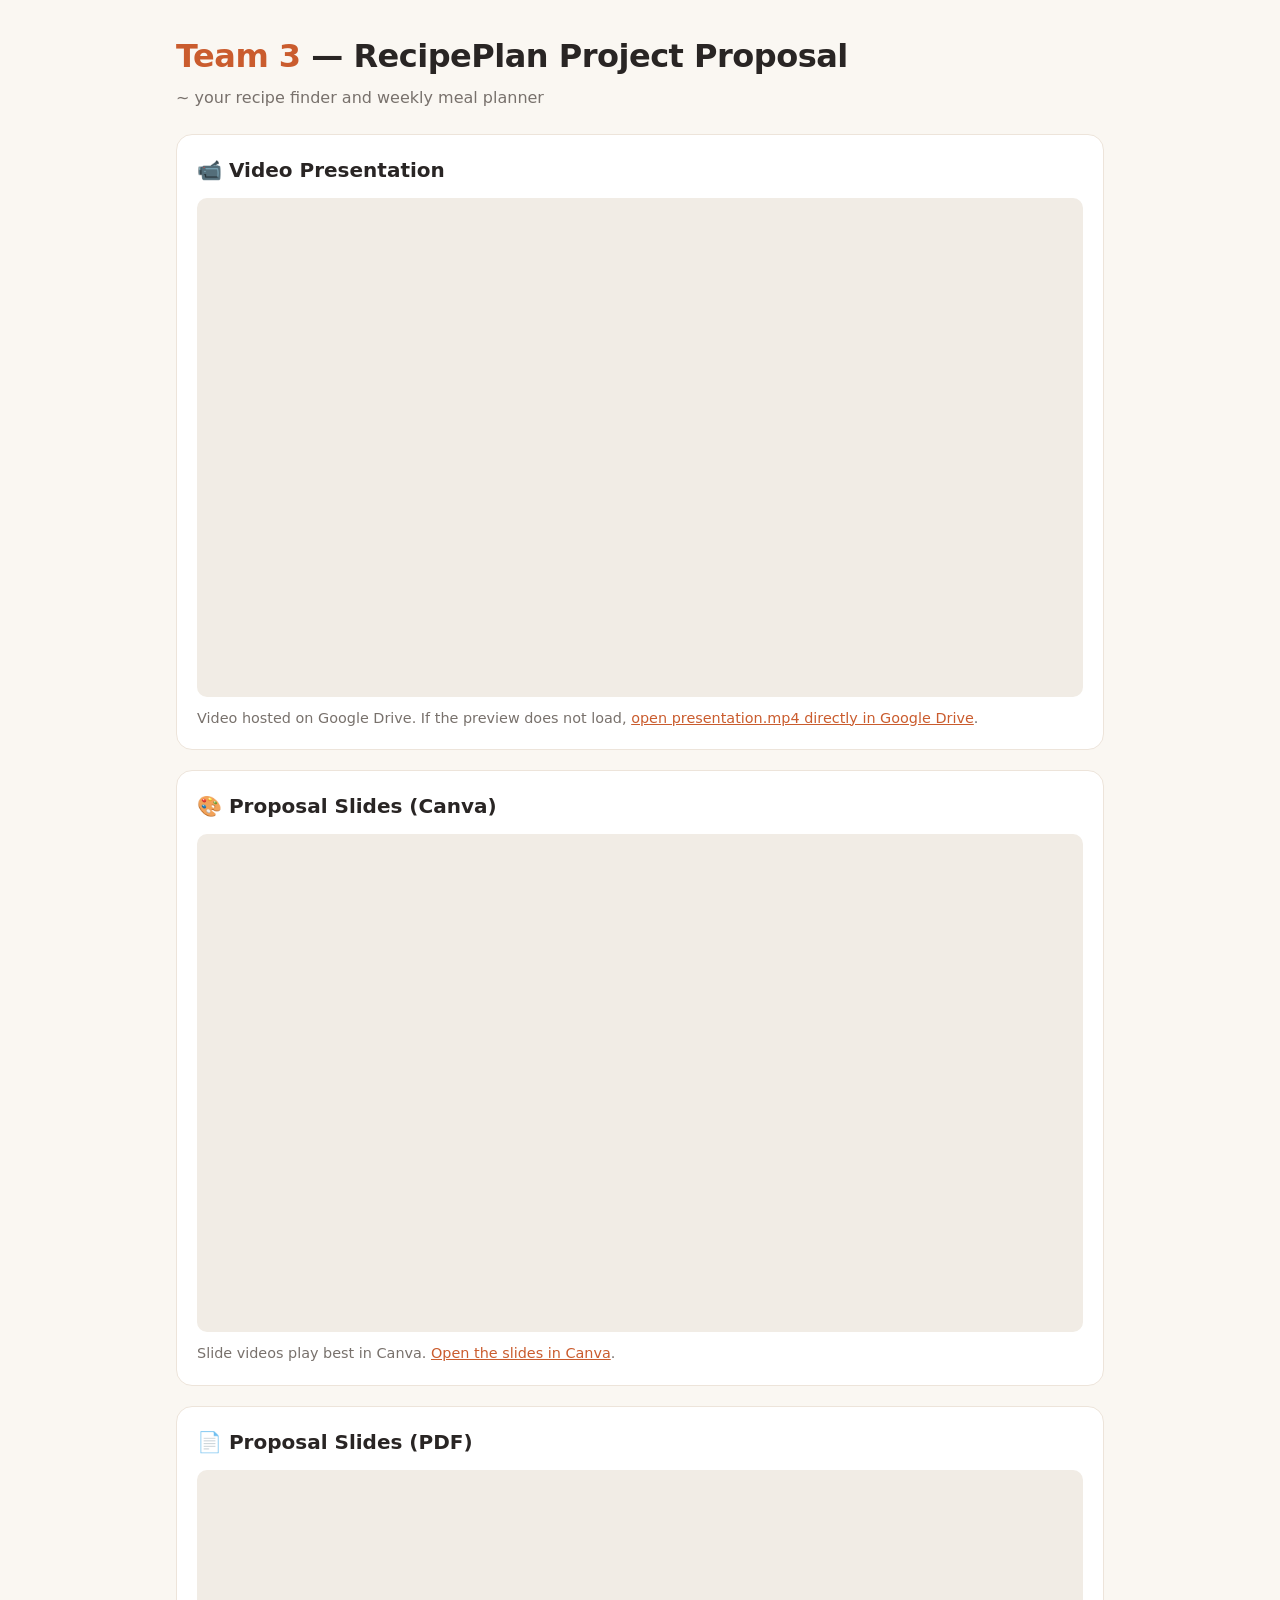
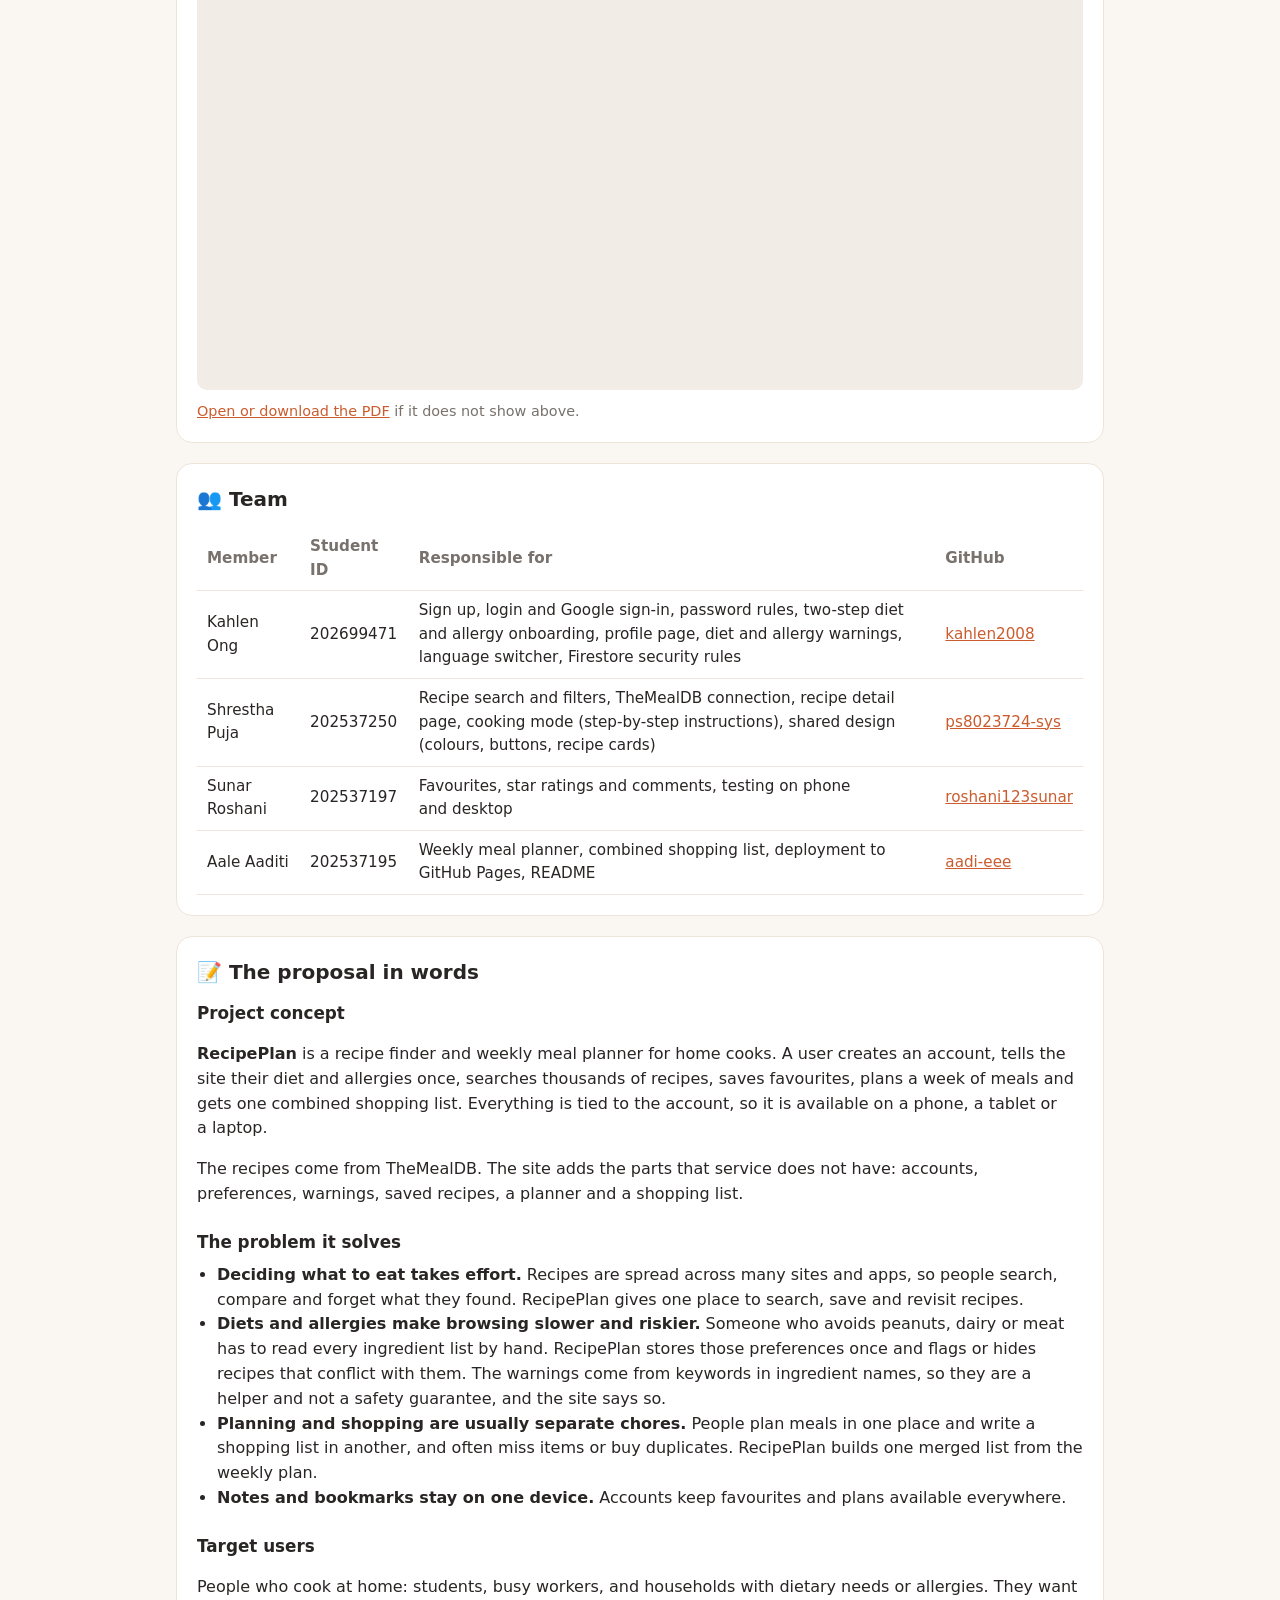
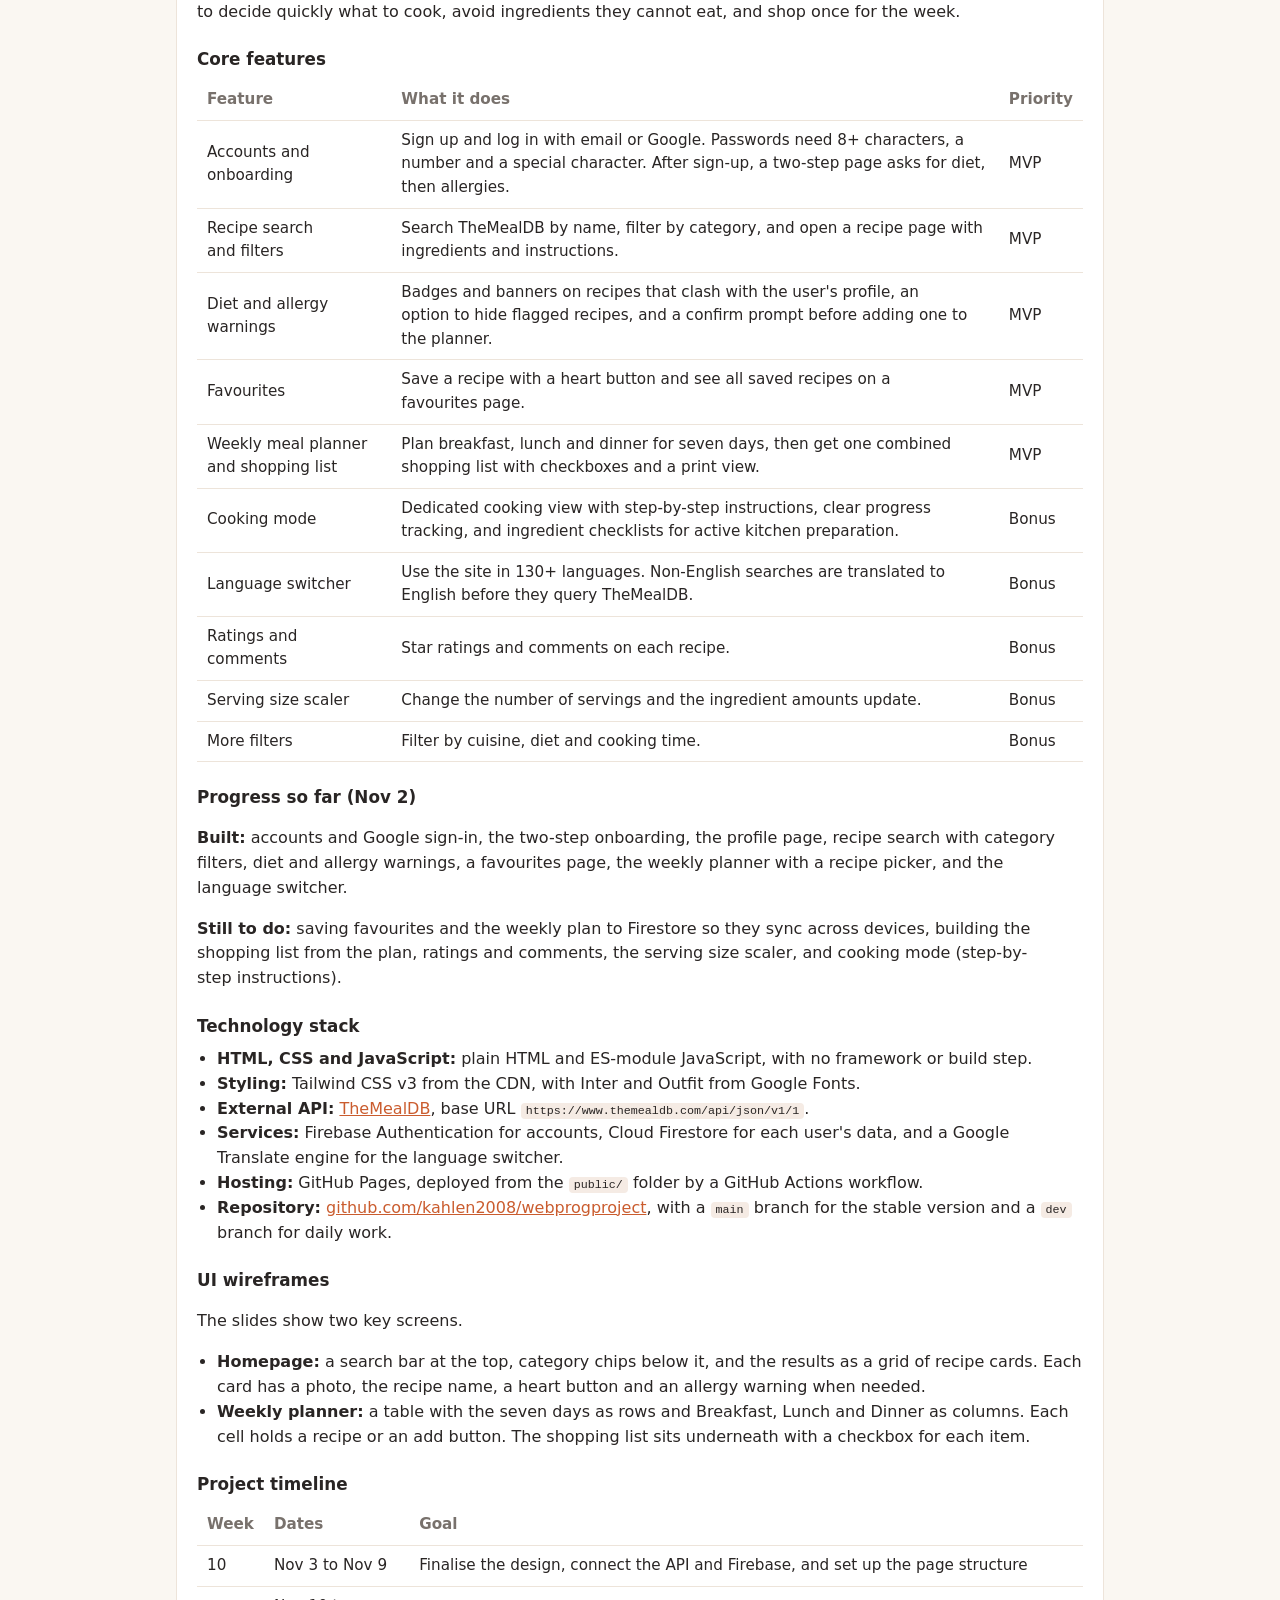
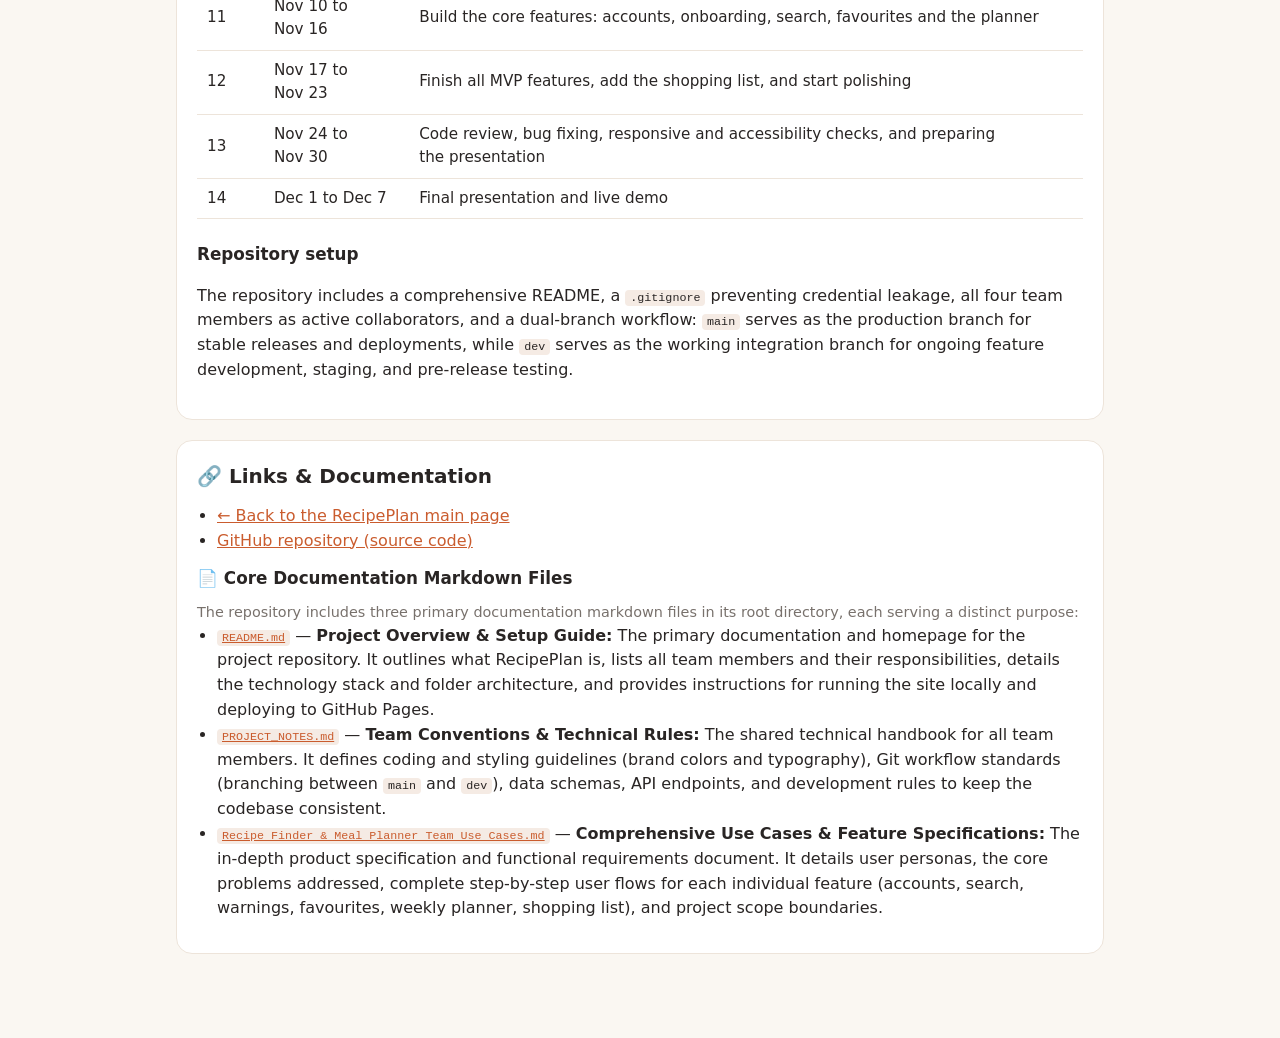
<file: public/proposal/index.html>
<!DOCTYPE html>
<html lang="en">
<head>
  <meta charset="UTF-8">
  <meta name="viewport" content="width=device-width, initial-scale=1.0">
  <title>Team 3 — RecipePlan Project Proposal</title>
  <style>
    :root { --brand:#ca5c2e; --ink:#292524; --muted:#78716c; --bg:#faf7f2; --card:#fff; --line:#ede4da; }
    * { box-sizing: border-box; }
    body { margin:0; font-family: Inter, system-ui, -apple-system, "Segoe UI", Arial, sans-serif; background:var(--bg); color:var(--ink); line-height:1.55; text-wrap: pretty; }
    h1, h2, h3 { text-wrap: balance; }
    p, li, td, th { text-wrap: pretty; }
    main { max-width: 960px; margin: 0 auto; padding: 32px 16px 64px; }
    h1 { font-size: 2rem; margin: 0 0 4px; letter-spacing:-.5px; }
    h1 span { color: var(--brand); }
    h2 { font-size: 1.25rem; margin: 0 0 12px; }
    .sub { color: var(--muted); margin: 0 0 24px; }
    section { background: var(--card); border: 1px solid var(--line); border-radius: 16px; padding: 20px; margin-bottom: 20px; }
    .frame { position: relative; width: 100%; padding-top: 56.25%; border-radius: 10px; overflow: hidden; background:#f1ece5; }
    .frame iframe { position:absolute; inset:0; width:100%; height:100%; border:0; }
    .frame.pdf { padding-top: 0; height: 520px; }
    table { width:100%; border-collapse: collapse; font-size: .95rem; }
    th, td { text-align:left; padding: 8px 10px; border-bottom: 1px solid var(--line); }
    th { color: var(--muted); font-weight: 600; }
    a { color: var(--brand); }
    .note { color: var(--muted); font-size: .9rem; margin: 10px 0 0; }
    ul { margin: 0 0 12px; padding-left: 20px; }
    h3 { font-size: 1.05rem; margin: 22px 0 8px; }
    h3:first-of-type { margin-top: 4px; }
    code { background:#f5ebe4; padding:1px 5px; border-radius:4px; font-size:.9em; }
    .tw { overflow-x:auto; }
  </style>
</head>
<body>
<main>
  <h1><span>Team 3</span> — RecipePlan Project Proposal</h1>
  <p class="sub">~ your recipe finder and weekly meal planner</p>

  <section>
    <h2>📹 Video Presentation</h2>
    <div class="frame">
      <iframe src="https://drive.google.com/file/d/1fm30EHX9H_X3D-qCcLZ3_2O0gHvutgSQ/preview" title="Team 3 proposal presentation video" allowfullscreen></iframe>
    </div>
    <p class="note">Video hosted on Google Drive. If the preview does not load, <a href="https://drive.google.com/file/d/1fm30EHX9H_X3D-qCcLZ3_2O0gHvutgSQ/view" target="_blank" rel="noopener">open presentation.mp4 directly in Google Drive</a>.</p>
  </section>

  <section>
    <h2>🎨 Proposal Slides (Canva)</h2>
    <div class="frame">
      <iframe loading="lazy" title="Team 3 proposal slides"
        src="https://www.canva.com/design/DAHZIUHB16E/w-6aIcs-Sizp-atp2o58Wg/view?embed" allowfullscreen></iframe>
    </div>
    <p class="note">Slide videos play best in Canva.
      <a href="https://www.canva.com/design/DAHZIUHB16E/w-6aIcs-Sizp-atp2o58Wg/view" target="_blank" rel="noopener">Open the slides in Canva</a>.</p>
  </section>

  <section>
    <h2>📄 Proposal Slides (PDF)</h2>
    <div class="frame pdf">
      <iframe src="RECIPE PLAN.pdf" title="Team 3 proposal slides (PDF)"></iframe>
    </div>
    <p class="note"><a href="RECIPE PLAN.pdf">Open or download the PDF</a> if it does not show above.</p>
  </section>

  <section>
    <h2>👥 Team</h2>
    <table>
      <thead><tr><th>Member</th><th>Student ID</th><th>Responsible for</th><th>GitHub</th></tr></thead>
      <tbody>
        <tr><td>Kahlen Ong</td><td>202699471</td><td>Sign up, login and Google sign-in, password rules, two-step diet and allergy onboarding, profile page, diet and allergy warnings, language switcher, Firestore security rules</td><td><a href="https://github.com/kahlen2008">kahlen2008</a></td></tr>
        <tr><td>Shrestha Puja</td><td>202537250</td><td>Recipe search and filters, TheMealDB connection, recipe detail page, cooking mode (step-by-step instructions), shared design (colours, buttons, recipe cards)</td><td><a href="https://github.com/ps8023724-sys">ps8023724-sys</a></td></tr>
        <tr><td>Sunar Roshani</td><td>202537197</td><td>Favourites, star ratings and comments, testing on phone and desktop</td><td><a href="https://github.com/roshani123sunar">roshani123sunar</a></td></tr>
        <tr><td>Aale Aaditi</td><td>202537195</td><td>Weekly meal planner, combined shopping list, deployment to GitHub Pages, README</td><td><a href="https://github.com/aadi-eee">aadi-eee</a></td></tr>
      </tbody>
    </table>
  </section>

  <section>
    <h2>📝 The proposal in words</h2>
    <h3>Project concept</h3>
    <p><strong>RecipePlan</strong> is a recipe finder and weekly meal planner for home cooks. A user creates an account, tells the site their diet and allergies once, searches thousands of recipes, saves favourites, plans a week of meals and gets one combined shopping list. Everything is tied to the account, so it is available on a phone, a tablet or a laptop.</p>
    <p>The recipes come from TheMealDB. The site adds the parts that service does not have: accounts, preferences, warnings, saved recipes, a planner and a shopping list.</p>
    <h3>The problem it solves</h3>
    <ul><li><strong>Deciding what to eat takes effort.</strong> Recipes are spread across many sites and apps, so people search, compare and forget what they found. RecipePlan gives one place to search, save and revisit recipes.</li><li><strong>Diets and allergies make browsing slower and riskier.</strong> Someone who avoids peanuts, dairy or meat has to read every ingredient list by hand. RecipePlan stores those preferences once and flags or hides recipes that conflict with them. The warnings come from keywords in ingredient names, so they are a helper and not a safety guarantee, and the site says so.</li><li><strong>Planning and shopping are usually separate chores.</strong> People plan meals in one place and write a shopping list in another, and often miss items or buy duplicates. RecipePlan builds one merged list from the weekly plan.</li><li><strong>Notes and bookmarks stay on one device.</strong> Accounts keep favourites and plans available everywhere.</li></ul>
    <h3>Target users</h3>
    <p>People who cook at home: students, busy workers, and households with dietary needs or allergies. They want to decide quickly what to cook, avoid ingredients they cannot eat, and shop once for the week.</p>
    <h3>Core features</h3>
    <div class='tw'><table><thead><tr><th>Feature</th><th>What it does</th><th>Priority</th></tr></thead><tbody><tr><td>Accounts and onboarding</td><td>Sign up and log in with email or Google. Passwords need 8+ characters, a number and a special character. After sign-up, a two-step page asks for diet, then allergies.</td><td>MVP</td></tr><tr><td>Recipe search and filters</td><td>Search TheMealDB by name, filter by category, and open a recipe page with ingredients and instructions.</td><td>MVP</td></tr><tr><td>Diet and allergy warnings</td><td>Badges and banners on recipes that clash with the user's profile, an option to hide flagged recipes, and a confirm prompt before adding one to the planner.</td><td>MVP</td></tr><tr><td>Favourites</td><td>Save a recipe with a heart button and see all saved recipes on a favourites page.</td><td>MVP</td></tr><tr><td>Weekly meal planner and shopping list</td><td>Plan breakfast, lunch and dinner for seven days, then get one combined shopping list with checkboxes and a print view.</td><td>MVP</td></tr><tr><td>Cooking mode</td><td>Dedicated cooking view with step-by-step instructions, clear progress tracking, and ingredient checklists for active kitchen preparation.</td><td>Bonus</td></tr><tr><td>Language switcher</td><td>Use the site in 130+ languages. Non-English searches are translated to English before they query TheMealDB.</td><td>Bonus</td></tr><tr><td>Ratings and comments</td><td>Star ratings and comments on each recipe.</td><td>Bonus</td></tr><tr><td>Serving size scaler</td><td>Change the number of servings and the ingredient amounts update.</td><td>Bonus</td></tr><tr><td>More filters</td><td>Filter by cuisine, diet and cooking time.</td><td>Bonus</td></tr></tbody></table></div>
    <h3>Progress so far (Nov 2)</h3>
    <p><strong>Built:</strong> accounts and Google sign-in, the two-step onboarding, the profile page, recipe search with category filters, diet and allergy warnings, a favourites page, the weekly planner with a recipe picker, and the language switcher.</p>
    <p><strong>Still to do:</strong> saving favourites and the weekly plan to Firestore so they sync across devices, building the shopping list from the plan, ratings and comments, the serving size scaler, and cooking mode (step-by-step instructions).</p>
    <h3>Technology stack</h3>
    <ul><li><strong>HTML, CSS and JavaScript:</strong> plain HTML and ES-module JavaScript, with no framework or build step.</li><li><strong>Styling:</strong> Tailwind CSS v3 from the CDN, with Inter and Outfit from Google Fonts.</li><li><strong>External API:</strong> <a href="https://www.themealdb.com/api.php">TheMealDB</a>, base URL <code>https://www.themealdb.com/api/json/v1/1</code>.</li><li><strong>Services:</strong> Firebase Authentication for accounts, Cloud Firestore for each user's data, and a Google Translate engine for the language switcher.</li><li><strong>Hosting:</strong> GitHub Pages, deployed from the <code>public/</code> folder by a GitHub Actions workflow.</li><li><strong>Repository:</strong> <a href="https://github.com/kahlen2008/webprogproject">github.com/kahlen2008/webprogproject</a>, with a <code>main</code> branch for the stable version and a <code>dev</code> branch for daily work.</li></ul>
    <h3>UI wireframes</h3>
    <p>The slides show two key screens.</p>
    <ul><li><strong>Homepage:</strong> a search bar at the top, category chips below it, and the results as a grid of recipe cards. Each card has a photo, the recipe name, a heart button and an allergy warning when needed.</li><li><strong>Weekly planner:</strong> a table with the seven days as rows and Breakfast, Lunch and Dinner as columns. Each cell holds a recipe or an add button. The shopping list sits underneath with a checkbox for each item.</li></ul>
    <h3>Project timeline</h3>
    <div class='tw'><table><thead><tr><th>Week</th><th>Dates</th><th>Goal</th></tr></thead><tbody><tr><td>10</td><td>Nov 3 to Nov 9</td><td>Finalise the design, connect the API and Firebase, and set up the page structure</td></tr><tr><td>11</td><td>Nov 10 to Nov 16</td><td>Build the core features: accounts, onboarding, search, favourites and the planner</td></tr><tr><td>12</td><td>Nov 17 to Nov 23</td><td>Finish all MVP features, add the shopping list, and start polishing</td></tr><tr><td>13</td><td>Nov 24 to Nov 30</td><td>Code review, bug fixing, responsive and accessibility checks, and preparing the presentation</td></tr><tr><td>14</td><td>Dec 1 to Dec 7</td><td>Final presentation and live demo</td></tr></tbody></table></div>
    <h3>Repository setup</h3>
    <p>The repository includes a comprehensive README, a <code>.gitignore</code> preventing credential leakage, all four team members as active collaborators, and a dual-branch workflow: <code>main</code> serves as the production branch for stable releases and deployments, while <code>dev</code> serves as the working integration branch for ongoing feature development, staging, and pre-release testing.</p>
  </section>

  <section>
    <h2>🔗 Links &amp; Documentation</h2>
    <ul>
      <li><a href="../index.html">← Back to the RecipePlan main page</a></li>
      <li><a href="https://github.com/kahlen2008/webprogproject" target="_blank" rel="noopener">GitHub repository (source code)</a></li>
    </ul>

    <h3>📄 Core Documentation Markdown Files</h3>
    <p class="note">The repository includes three primary documentation markdown files in its root directory, each serving a distinct purpose:</p>
    <ul>
      <li>
        <a href="https://github.com/kahlen2008/webprogproject/blob/main/README.md" target="_blank" rel="noopener"><code>README.md</code></a> — <strong>Project Overview &amp; Setup Guide:</strong>
        The primary documentation and homepage for the project repository. It outlines what RecipePlan is, lists all team members and their responsibilities, details the technology stack and folder architecture, and provides instructions for running the site locally and deploying to GitHub Pages.
      </li>
      <li>
        <a href="https://github.com/kahlen2008/webprogproject/blob/main/PROJECT_NOTES.md" target="_blank" rel="noopener"><code>PROJECT_NOTES.md</code></a> — <strong>Team Conventions &amp; Technical Rules:</strong>
        The shared technical handbook for all team members. It defines coding and styling guidelines (brand colors and typography), Git workflow standards (branching between <code>main</code> and <code>dev</code>), data schemas, API endpoints, and development rules to keep the codebase consistent.
      </li>
      <li>
        <a href="https://github.com/kahlen2008/webprogproject/blob/main/Recipe%20Finder%20%26%20Meal%20Planner%20Team%20Use%20Cases.md" target="_blank" rel="noopener"><code>Recipe Finder &amp; Meal Planner Team Use Cases.md</code></a> — <strong>Comprehensive Use Cases &amp; Feature Specifications:</strong>
        The in-depth product specification and functional requirements document. It details user personas, the core problems addressed, complete step-by-step user flows for each individual feature (accounts, search, warnings, favourites, weekly planner, shopping list), and project scope boundaries.
      </li>
    </ul>
  </section>
</main>
</body>
</html>
</file>
